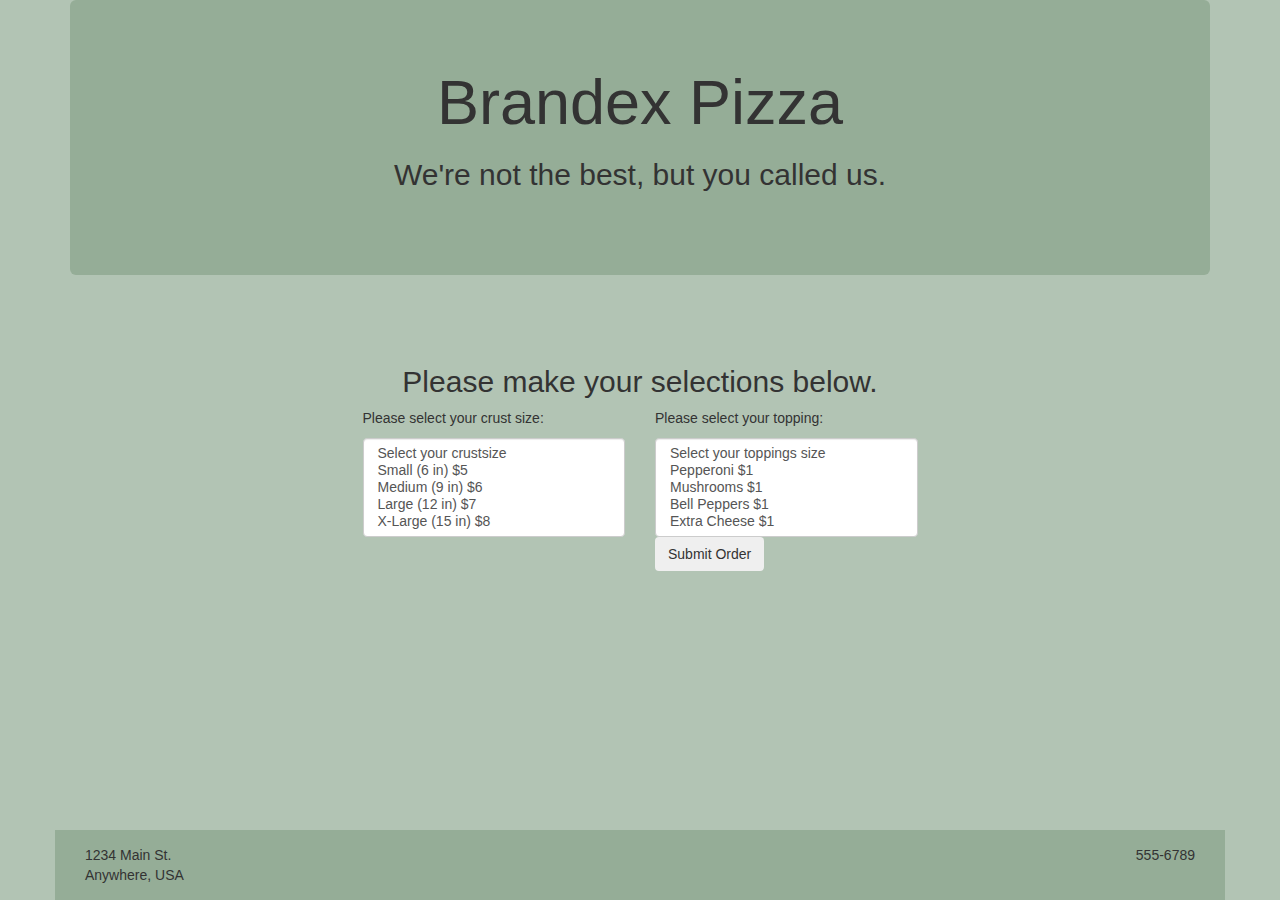
<file: index.html>
<!DOCTYPE html>
<html>
  <head>
    <link rel="stylesheet" href="css/bootstrap.css" media="all" title="no title" charset="utf-8">
    <link rel="stylesheet" href="css/styles.css" media="all" title="no title" charset="utf-8">
    <script type="text/javascript" src="js/jquery-1.12.0.js"></script>
    <script type="text/javascript" src="js/bootstrap.js"></script>
    <script type="text/javascript" src="js/scripts.js"></script>
    <meta charset="utf-8">
    <title>Order Page</title>
  </head>
  <body>

    <div class="container">
      <div class="jumbotron">
        <h1>Brandex Pizza</h1>
        <h2 class="navbar center">We're not the best, but you called us.</h2>
      </div>
    </div>
      <div class="container containerbody">
      <h2 id="orderHeader">Please make your selections below.</h2>

            <div class="row">

              <div class="col-sm-3 col-sm-offset-3">
                  <p>Please select your crust size:</p>
                  <!-- CRUST DROPDOWN -->
                <form id="pizza-maker">
                <div class="form-group">
                  <select id="crust" class="form-control" name="crustSelect" size="5">
                    <option>Select your crustsize</option>
                    <option value="sm">Small (6 in) $5</option>
                    <option value="med">Medium (9 in) $6</option>
                    <option value="lg">Large (12 in) $7</option>
                    <option value="xl">X-Large (15 in) $8</option>
                  </select>
                </div>
              </div>

            <div class="form-group">


                <div class="col-sm-3">
                  <p>Please select your topping:</p>
                  <!-- TOPPING 1 DROPDOWN -->
                  <select id="topping1" class="form-control" name="toppingSelect" size="5">
                    <option>Select your toppings size</option>
                    <option value="pep">Pepperoni $1</option>
                    <option value='mush'>Mushrooms $1</option>
                    <option value='bell'>Bell Peppers $1</option>
                    <option value='ch'>Extra Cheese $1</option>
                  </select>
                  <button type="submit" id="orderbutton" class="btn">Submit Order</button>
                </div>

              </form>
            </div>
          </div>
        </div>
    </div>
    </div> <!--END OF CONTAINER DIV-->

    <div class="containter" id="finalPizza">
      <div class="total jumbotron">
        <p class="total">Subtotal:</p>
        <p class="total">$<span class="finalPizza"></span>.00</p>
        <h2>Your order has been placed! Be patient and it will get there eventually!</h2>
        <iframe src="https://www.youtube.com/embed/XgJeqOhi_6U?rel=0&amp;?rel=0&autoplay=1" width="212" frameborder="0" allowfullscreen></iframe>
      </div>
    </div>


    <div class="navbar navbar=default navbar-fixed-bottom">
      <div class="container containerfooter">
        <p class="navbar-text pull-left">1234 Main St.
          <br>Anywhere, USA
        </p>
          <p class="navbar-text pull-right">555-6789</p>
      </div>
    </div>
  </body>
</html>
</file>
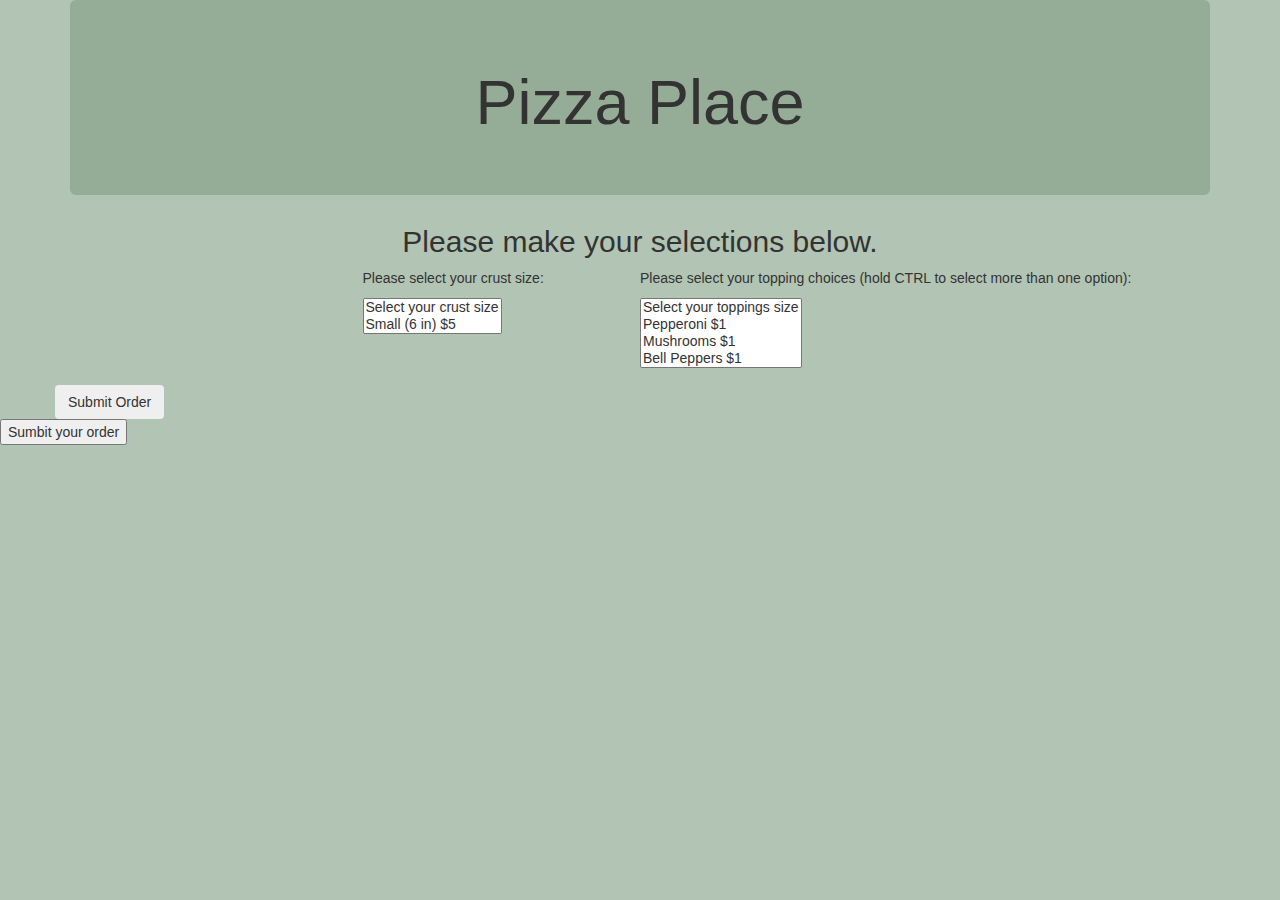
<file: Index.html>
<!DOCTYPE html>
<html>
  <head>
    <link rel="stylesheet" href="css/bootstrap.css" media="all" title="no title" charset="utf-8">
    <link rel="stylesheet" href="css/styles.css" media="all" title="no title" charset="utf-8">
    <script type="text/javascript" src="js/jquery-1.12.0.js"></script>
    <script type="text/javascript" src="js/bootstrap.js"></script>
    <script type="text/javascript" src="js/scripts.js"></script>
    <meta charset="utf-8">
    <title>Order Page</title>
  </head>
  <body>

    <div class="container">
      <div class="jumbotron">
        <h1>Pizza Place</h1>
      </div> <!--END OF JUMBOTRON DIV-->

      <h2 id="orderHeader">Please make your selections below.</h2>

            <div class="row">

                <div class="col-sm-3 col-sm-offset-3">
                  <p>Please select your crust size:</p>
                  <!-- CRUST DROPDOWN -->
                <form id="pizza-maker">
                  <div class="form-group">
                  <select id="crust" name="crustSelect" size="2">
                    <option>Select your <strong>crust</strong> size</option>
                    <option value="sm">Small (6 in) $5</option>
                    <option value="med">Medium (9 in) $6</option>
                    <option value="lg">Large (12 in) $7</option>
                    <option value="xl">X-Large (15 in) $8</option>
                  </select>
                  <!--END OF CRUST DROPDOWN-->
                </div> <!--END OF CRUST DROPDOWN COLUMN-->
              </div> <!--END OF FORM GROUP DIV-->
                <!-- <div class="col-sm-3"> -->
                  <div class="form-group">
                  <p>Please select your topping choices (hold CTRL to select more than one option):</p>

                  <!-- TOPPING 1 DROPDOWN -->
                  <select id="topping1" name="toppingSelect" multiple=>
                    <option>Select your <strong>toppings</strong> size</option>
                    <option value="pep">Pepperoni $1</option>
                    <option value='mush'>Mushrooms $1</option>
                    <option value='bell'>Bell Peppers $1</option>
                    <option value='ch'>Extra Cheese $1</option>
                  </select><!--END OF TOPPING 1 DROPDOWN-->
                </div> <!--END OF FORM GROUP DIV-->
                <!-- </div>--> <!--END OF TOPPING DROPDOWN COLUMN-->
              <button type="submit" class="btn">Submit Order</button>
              </form> <!--END OF FORM ID PIZZAMAKER-->
            </div> <!--END OF ROW DIV-->


            <div>
              <p class="total">Subtotal:</p>
              <p class="total">$<span class="finalPizza"></span>.00</p>
            </div>


            </div>



      <!-- <div id="buttondiv">
        <input onclick="this.disabled = true" id="submitbutton" type="submit"  value="Sumbit your order">
      </div>
      <div id="finalPrice"></div> -->


    </div> <!--END OF CONTAINER DIV-->












  </body>
</html>

                </div> <!--END OF TOPPING DROPDOWN COLUMN-->
            </div> <!--END OF ROW DIV-->



      <div id="buttondiv">
        <input onclick="this.disabled = true" id="submitbutton" type="submit"  value="Sumbit your order">
      </div>
      <div id="finalPrice"></div>


    </div> <!--END OF CONTAINER DIV-->












  </body>
</html>
</file>
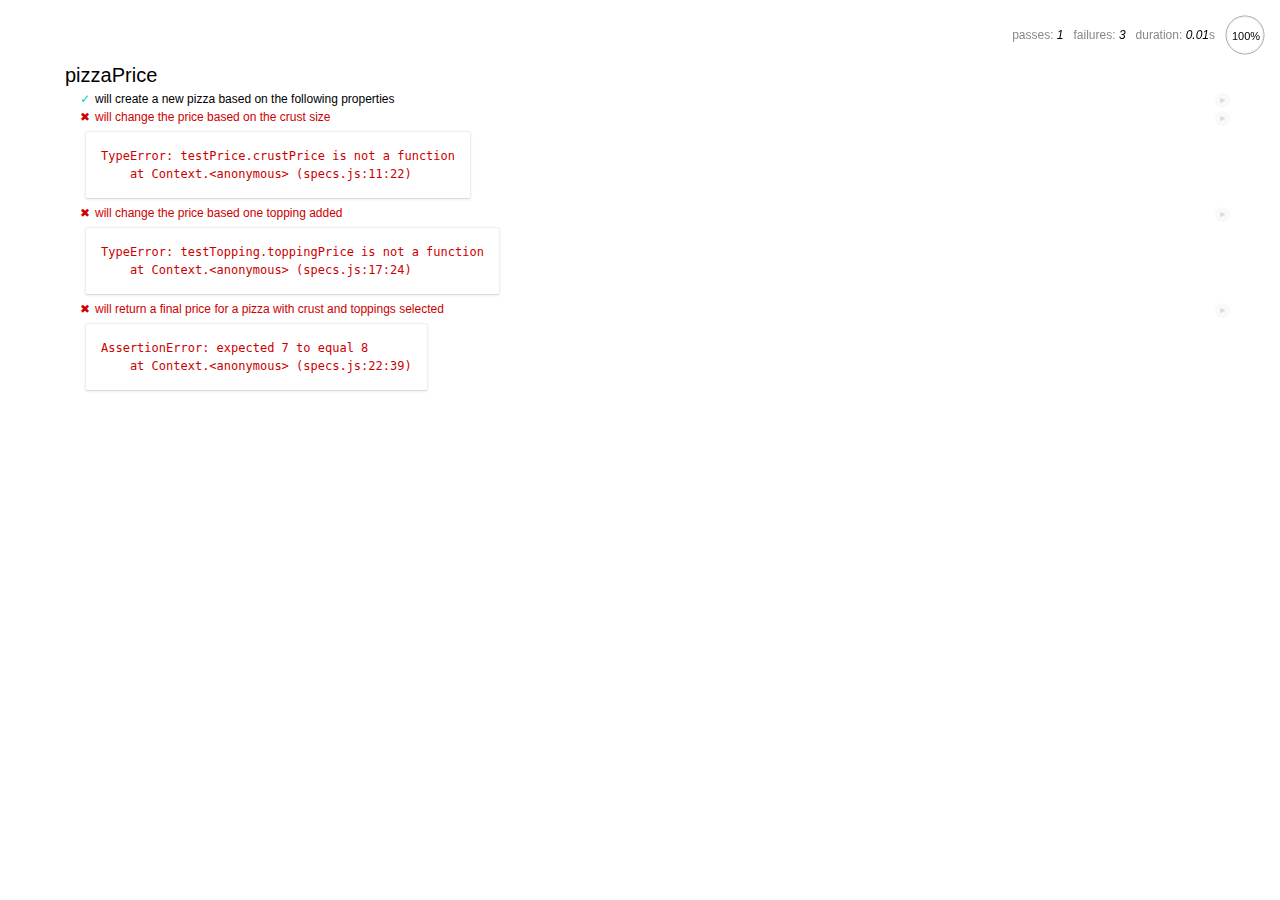
<file: spec/spec-runner.html>
<html>
<head>
  <title>Mocha spec runner</title>
  <link rel="stylesheet" href="mocha.css">
</head>
<body>
  <div id="mocha"></div>
  <script src="../js/jquery-1.12.0.js"></script>
  <script src="../js/scripts.js"></script>
  <script src="mocha.js"></script>
  <script src="chai.js"></script>
  <script>mocha.setup('bdd');</script>
  <script src="specs.js"></script>
  <script>
    expect = chai.expect;
    mocha.checkLeaks();
    mocha.globals(['jQuery']);
    mocha.run();
  </script>
</body>
</html>
</file>
<file: css/styles.css>
body {
  background-color: #b2c4b4;
}

.jumbotron {
  background-color: #95ad97;
  text-align: center;
}

#orderHeader {
  text-align: center;
}

.containerbody {
  margin-top: 40px;
}

#your-order, .total {
  display: none;
}

#finalPizza {
  text-align: center;
  margin-top: 100px;
}


.containerfooter{
  background-color: #95ad97;

}
</file>
<file: spec/mocha.css>
@charset "utf-8";

body {
  margin:0;
}

#mocha {
  font: 20px/1.5 "Helvetica Neue", Helvetica, Arial, sans-serif;
  margin: 60px 50px;
}

#mocha ul,
#mocha li {
  margin: 0;
  padding: 0;
}

#mocha ul {
  list-style: none;
}

#mocha h1,
#mocha h2 {
  margin: 0;
}

#mocha h1 {
  margin-top: 15px;
  font-size: 1em;
  font-weight: 200;
}

#mocha h1 a {
  text-decoration: none;
  color: inherit;
}

#mocha h1 a:hover {
  text-decoration: underline;
}

#mocha .suite .suite h1 {
  margin-top: 0;
  font-size: .8em;
}

#mocha .hidden {
  display: none;
}

#mocha h2 {
  font-size: 12px;
  font-weight: normal;
  cursor: pointer;
}

#mocha .suite {
  margin-left: 15px;
}

#mocha .test {
  margin-left: 15px;
  overflow: hidden;
}

#mocha .test.pending:hover h2::after {
  content: '(pending)';
  font-family: arial, sans-serif;
}

#mocha .test.pass.medium .duration {
  background: #c09853;
}

#mocha .test.pass.slow .duration {
  background: #b94a48;
}

#mocha .test.pass::before {
  content: '✓';
  font-size: 12px;
  display: block;
  float: left;
  margin-right: 5px;
  color: #00d6b2;
}

#mocha .test.pass .duration {
  font-size: 9px;
  margin-left: 5px;
  padding: 2px 5px;
  color: #fff;
  -webkit-box-shadow: inset 0 1px 1px rgba(0,0,0,.2);
  -moz-box-shadow: inset 0 1px 1px rgba(0,0,0,.2);
  box-shadow: inset 0 1px 1px rgba(0,0,0,.2);
  -webkit-border-radius: 5px;
  -moz-border-radius: 5px;
  -ms-border-radius: 5px;
  -o-border-radius: 5px;
  border-radius: 5px;
}

#mocha .test.pass.fast .duration {
  display: none;
}

#mocha .test.pending {
  color: #0b97c4;
}

#mocha .test.pending::before {
  content: '◦';
  color: #0b97c4;
}

#mocha .test.fail {
  color: #c00;
}

#mocha .test.fail pre {
  color: black;
}

#mocha .test.fail::before {
  content: '✖';
  font-size: 12px;
  display: block;
  float: left;
  margin-right: 5px;
  color: #c00;
}

#mocha .test pre.error {
  color: #c00;
  max-height: 300px;
  overflow: auto;
}

#mocha .test .html-error {
  overflow: auto;
  color: black;
  line-height: 1.5;
  display: block;
  float: left;
  clear: left;
  font: 12px/1.5 monaco, monospace;
  margin: 5px;
  padding: 15px;
  border: 1px solid #eee;
  max-width: 85%; /*(1)*/
  max-width: calc(100% - 42px); /*(2)*/
  max-height: 300px;
  word-wrap: break-word;
  border-bottom-color: #ddd;
  -webkit-border-radius: 3px;
  -webkit-box-shadow: 0 1px 3px #eee;
  -moz-border-radius: 3px;
  -moz-box-shadow: 0 1px 3px #eee;
  border-radius: 3px;
}

#mocha .test .html-error pre.error {
  border: none;
  -webkit-border-radius: none;
  -webkit-box-shadow: none;
  -moz-border-radius: none;
  -moz-box-shadow: none;
  padding: 0;
  margin: 0;
  margin-top: 18px;
  max-height: none;
}

/**
 * (1): approximate for browsers not supporting calc
 * (2): 42 = 2*15 + 2*10 + 2*1 (padding + margin + border)
 *      ^^ seriously
 */
#mocha .test pre {
  display: block;
  float: left;
  clear: left;
  font: 12px/1.5 monaco, monospace;
  margin: 5px;
  padding: 15px;
  border: 1px solid #eee;
  max-width: 85%; /*(1)*/
  max-width: calc(100% - 42px); /*(2)*/
  word-wrap: break-word;
  border-bottom-color: #ddd;
  -webkit-border-radius: 3px;
  -webkit-box-shadow: 0 1px 3px #eee;
  -moz-border-radius: 3px;
  -moz-box-shadow: 0 1px 3px #eee;
  border-radius: 3px;
}

#mocha .test h2 {
  position: relative;
}

#mocha .test a.replay {
  position: absolute;
  top: 3px;
  right: 0;
  text-decoration: none;
  vertical-align: middle;
  display: block;
  width: 15px;
  height: 15px;
  line-height: 15px;
  text-align: center;
  background: #eee;
  font-size: 15px;
  -moz-border-radius: 15px;
  border-radius: 15px;
  -webkit-transition: opacity 200ms;
  -moz-transition: opacity 200ms;
  transition: opacity 200ms;
  opacity: 0.3;
  color: #888;
}

#mocha .test:hover a.replay {
  opacity: 1;
}

#mocha-report.pass .test.fail {
  display: none;
}

#mocha-report.fail .test.pass {
  display: none;
}

#mocha-report.pending .test.pass,
#mocha-report.pending .test.fail {
  display: none;
}
#mocha-report.pending .test.pass.pending {
  display: block;
}

#mocha-error {
  color: #c00;
  font-size: 1.5em;
  font-weight: 100;
  letter-spacing: 1px;
}

#mocha-stats {
  position: fixed;
  top: 15px;
  right: 10px;
  font-size: 12px;
  margin: 0;
  color: #888;
  z-index: 1;
}

#mocha-stats .progress {
  float: right;
  padding-top: 0;
}

#mocha-stats em {
  color: black;
}

#mocha-stats a {
  text-decoration: none;
  color: inherit;
}

#mocha-stats a:hover {
  border-bottom: 1px solid #eee;
}

#mocha-stats li {
  display: inline-block;
  margin: 0 5px;
  list-style: none;
  padding-top: 11px;
}

#mocha-stats canvas {
  width: 40px;
  height: 40px;
}

#mocha code .comment { color: #ddd; }
#mocha code .init { color: #2f6fad; }
#mocha code .string { color: #5890ad; }
#mocha code .keyword { color: #8a6343; }
#mocha code .number { color: #2f6fad; }

@media screen and (max-device-width: 480px) {
  #mocha {
    margin: 60px 0px;
  }

  #mocha #stats {
    position: absolute;
  }
}
</file>
